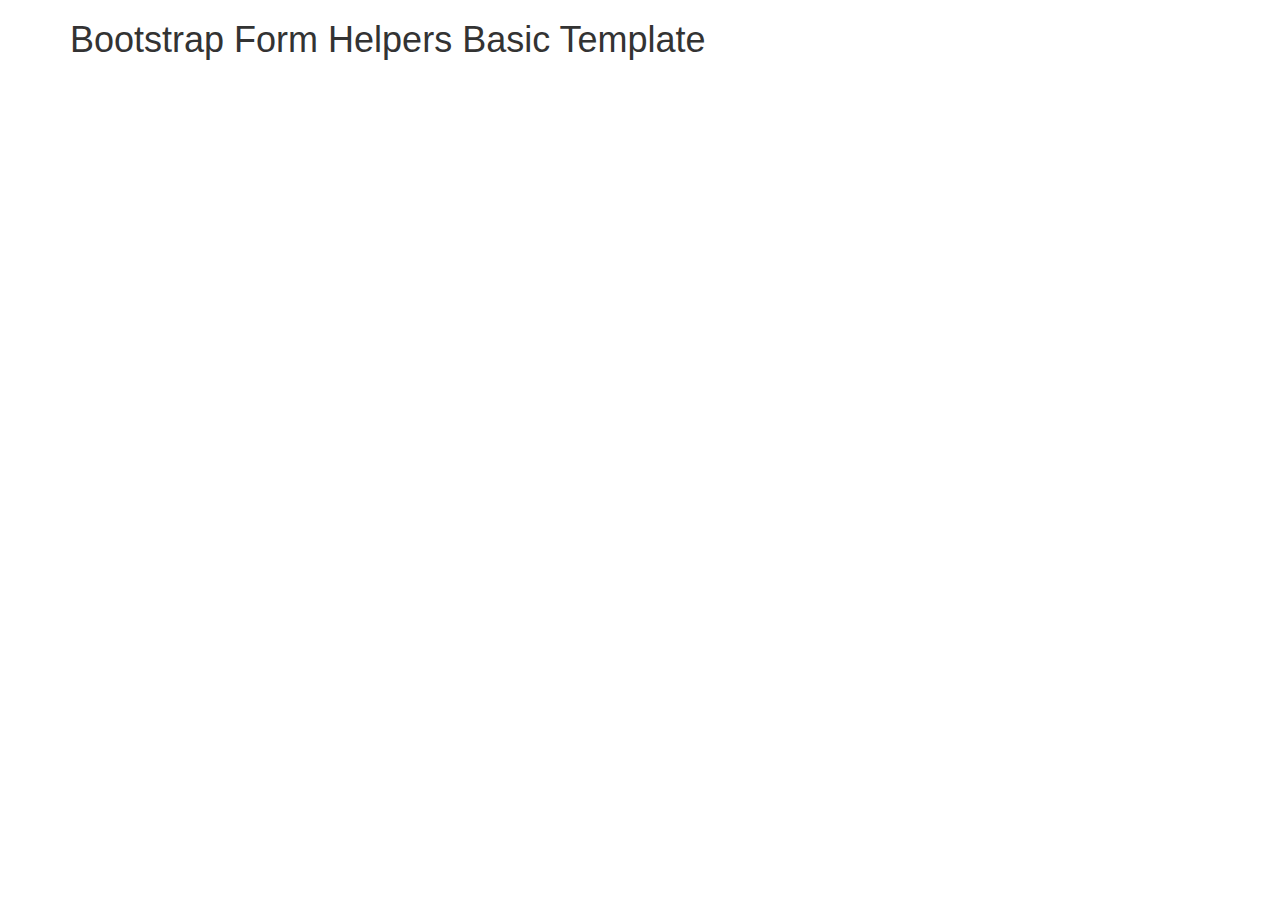
<file: visual_ui/www/form_helpers/index.html>
<!DOCTYPE html>
<html>
  <head>
	<title>Bootstrap Form Helpers Basic Template</title>
	<meta charset="utf-8">
	<meta http-equiv="X-UA-Compatible" content="IE=edge">
	<meta name="viewport" content="width=device-width, initial-scale=1">
	<!-- Bootstrap -->
	<link href="https://maxcdn.bootstrapcdn.com/bootstrap/3.3.7/css/bootstrap.min.css" rel="stylesheet" media="screen">
	
	<!-- Bootstrap Form Helpers -->
	<link href="dist/css/bootstrap-formhelpers.min.css" rel="stylesheet" media="screen">

	<!-- HTML5 shim and Respond.js IE8 support of HTML5 elements and media queries -->
	<!--[if lt IE 9]>
	  <script src="js/html5shiv.js"></script>
	  <script src="js/respond.min.js"></script>
	<![endif]-->
  </head>
  <body>
	<div class="container">
		<div class="row">
			<div class="col-md-12">
				<h1>Bootstrap Form Helpers Basic Template</h1>
			</div>
		</div>
	</div>

	<!-- jQuery -->
	<script src="https://cdnjs.cloudflare.com/ajax/libs/jquery/3.3.1/jquery.min.js"></script>
	
	<!-- Bootstrap -->
	<script src="https://maxcdn.bootstrapcdn.com/bootstrap/3.3.7/js/bootstrap.min.js"></script>
	
	<!-- Bootstrap Form Helpers -->
	<script src="dist/js/bootstrap-formhelpers.min.js"></script>
  </body>
</html>
</file>
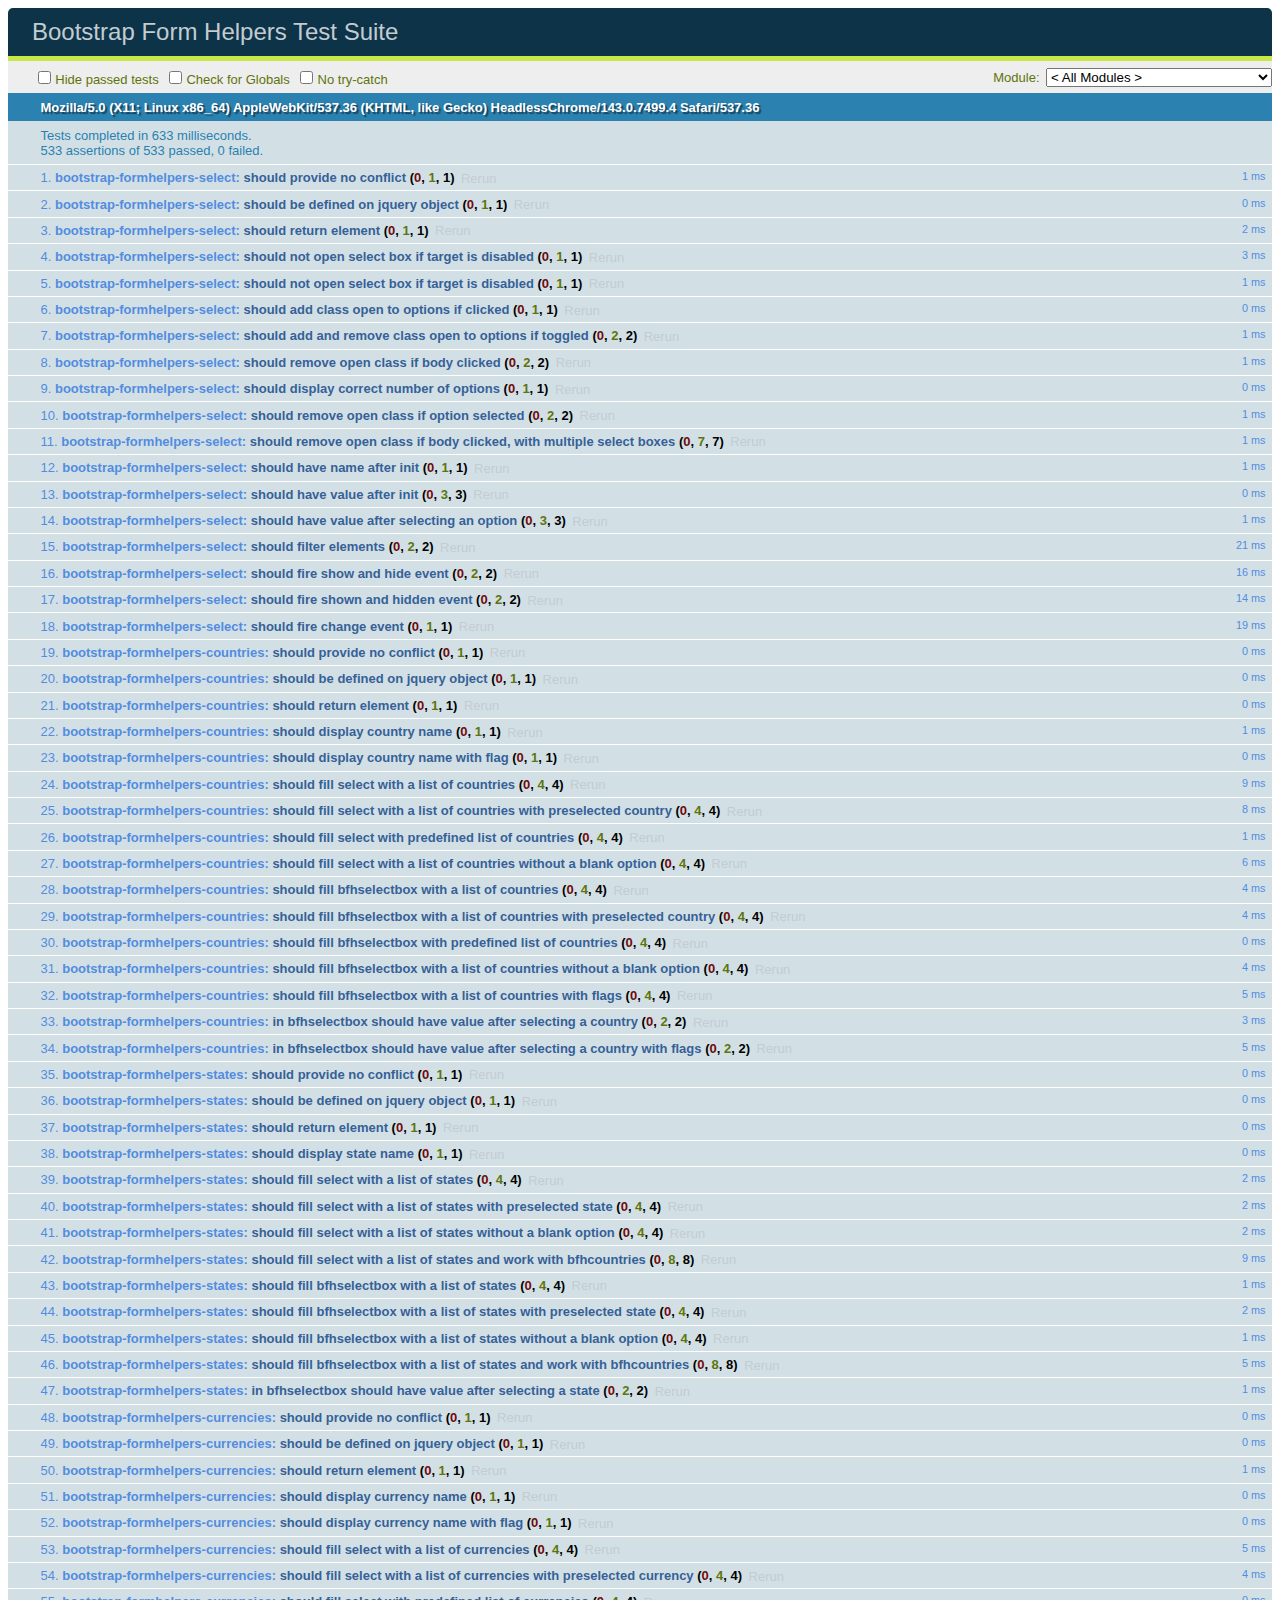
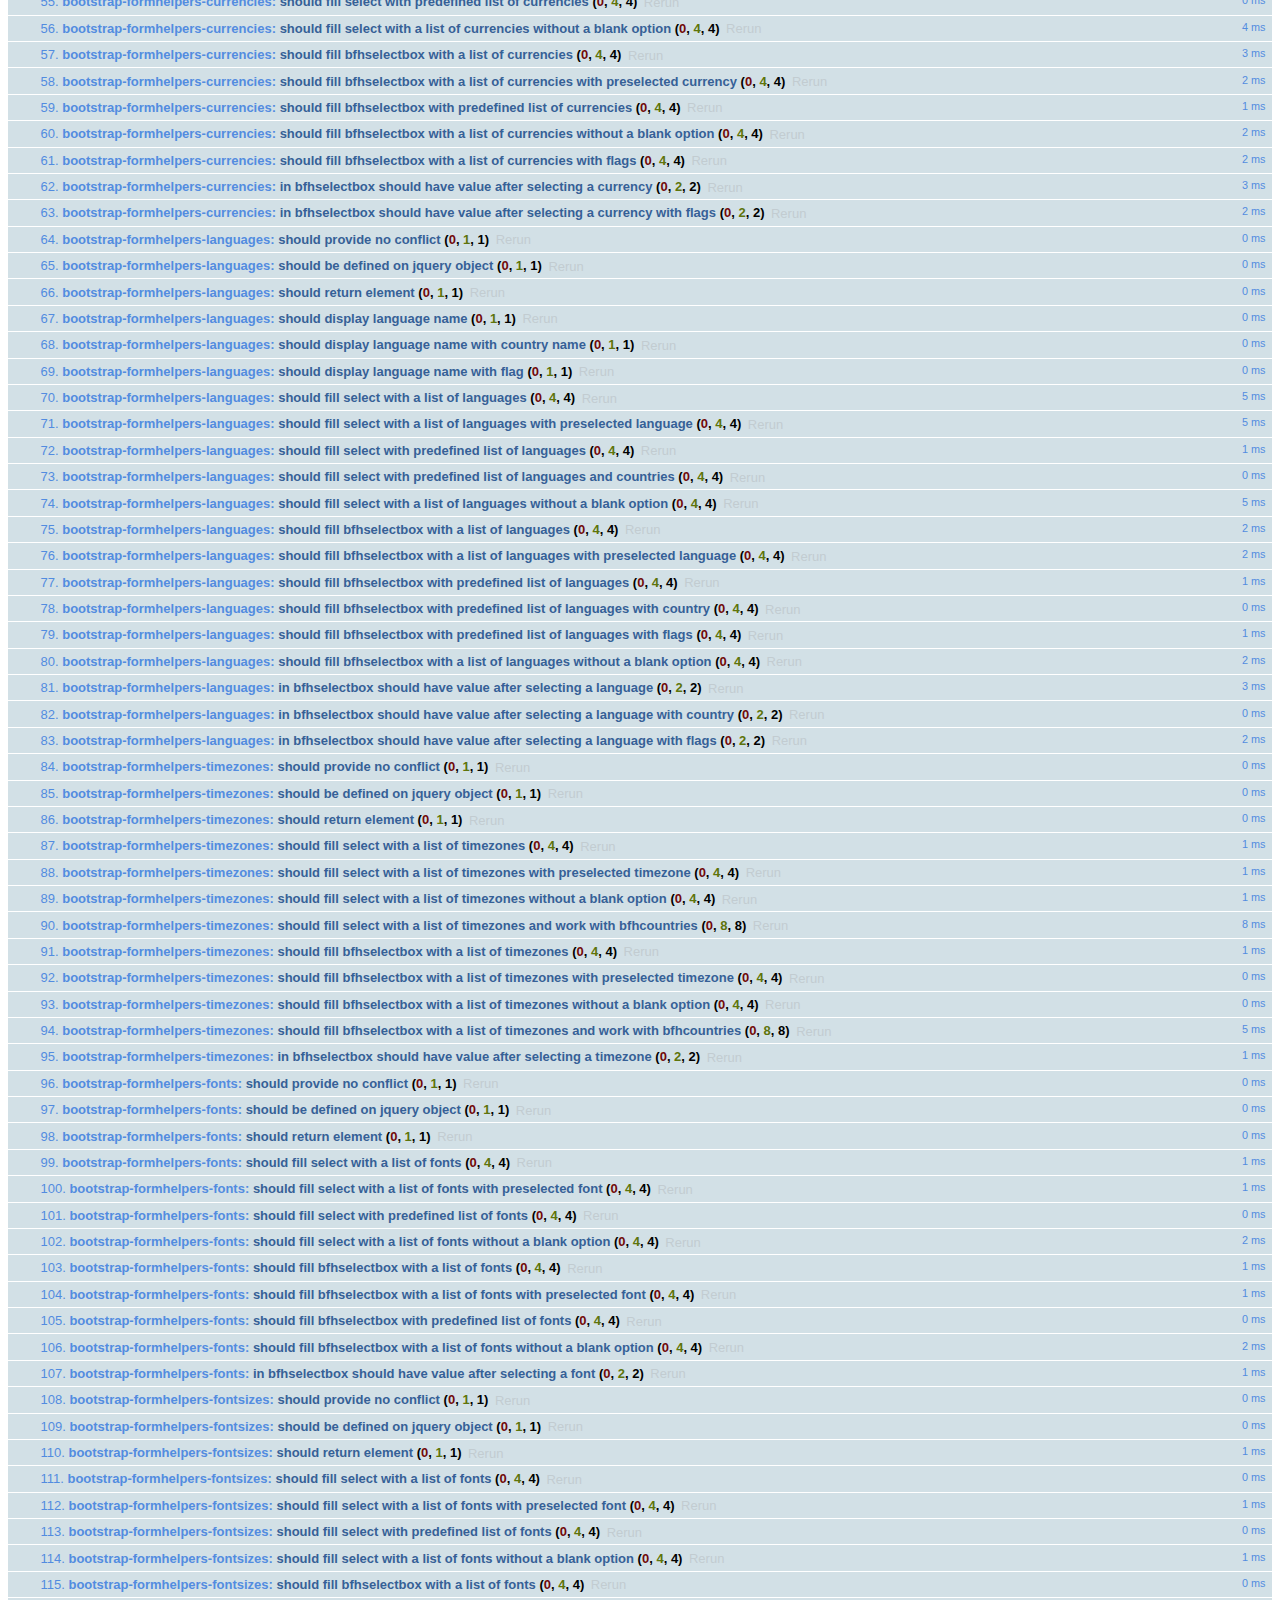
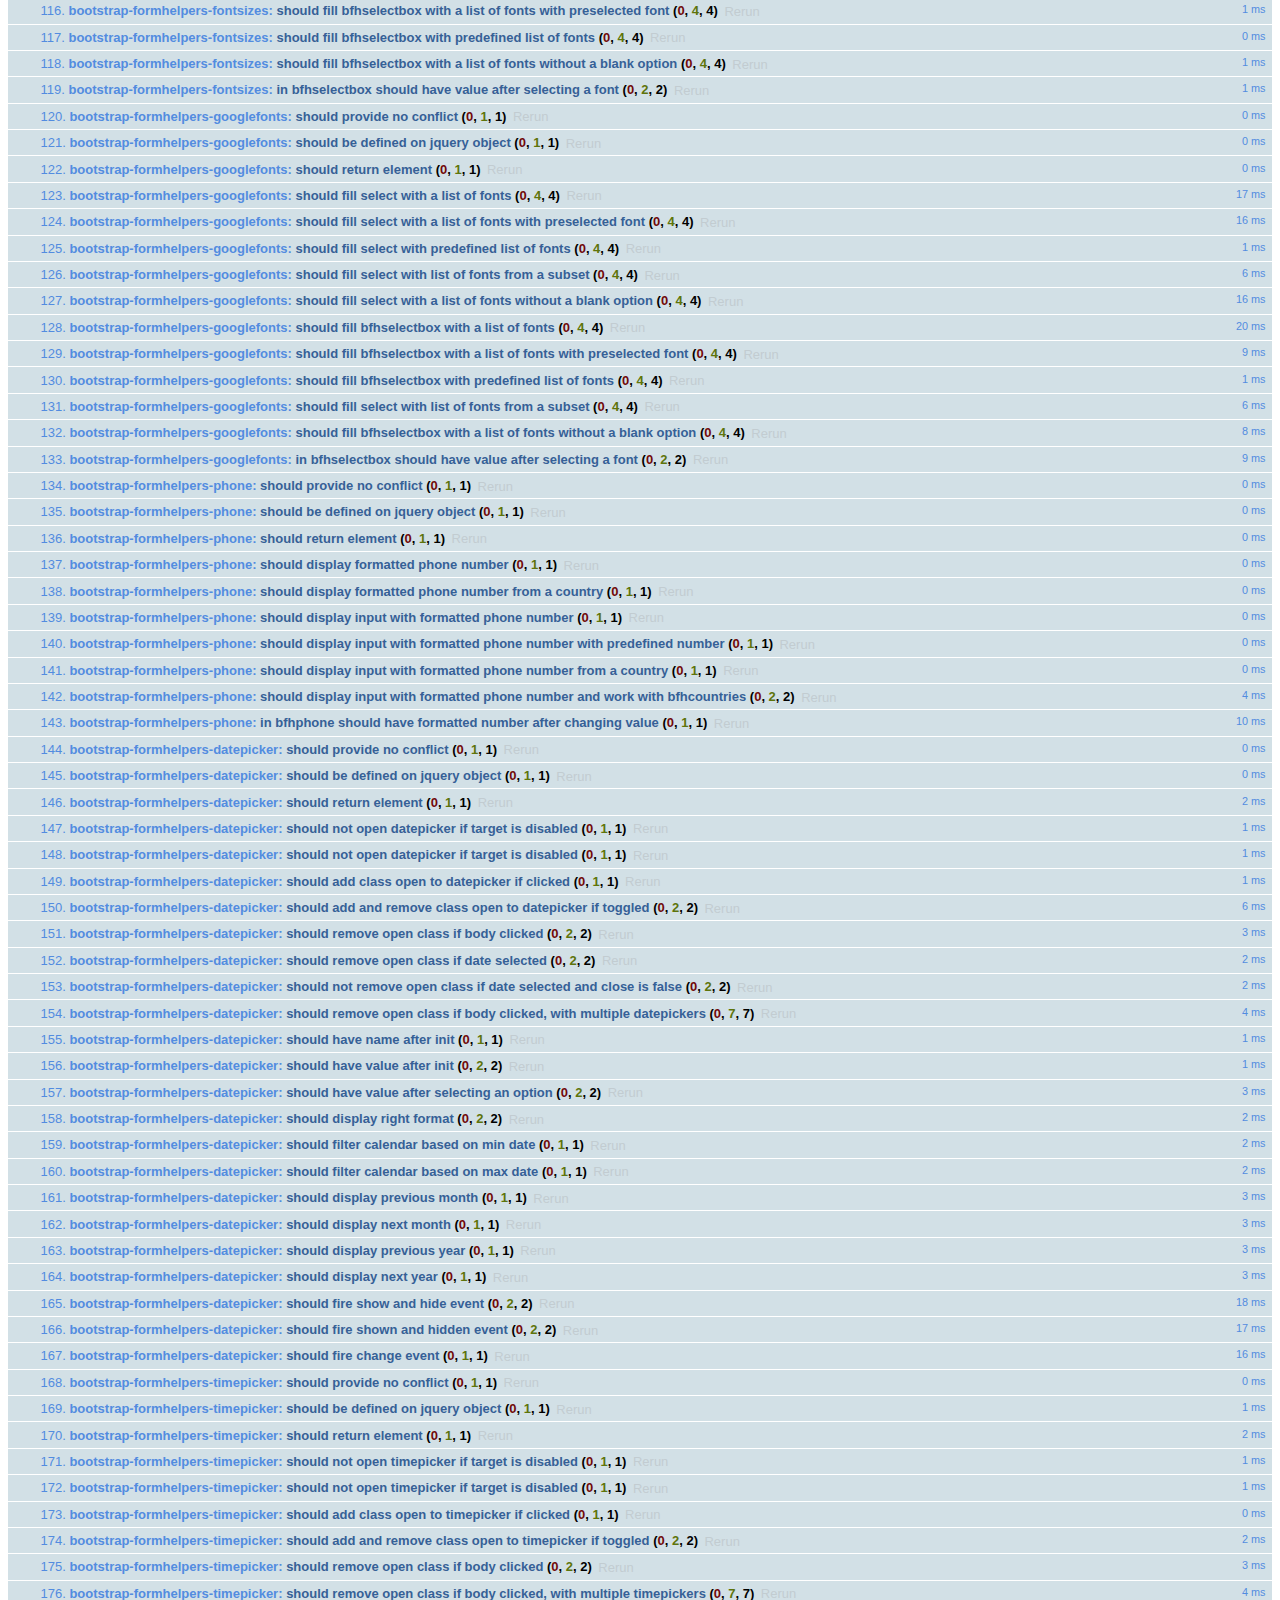
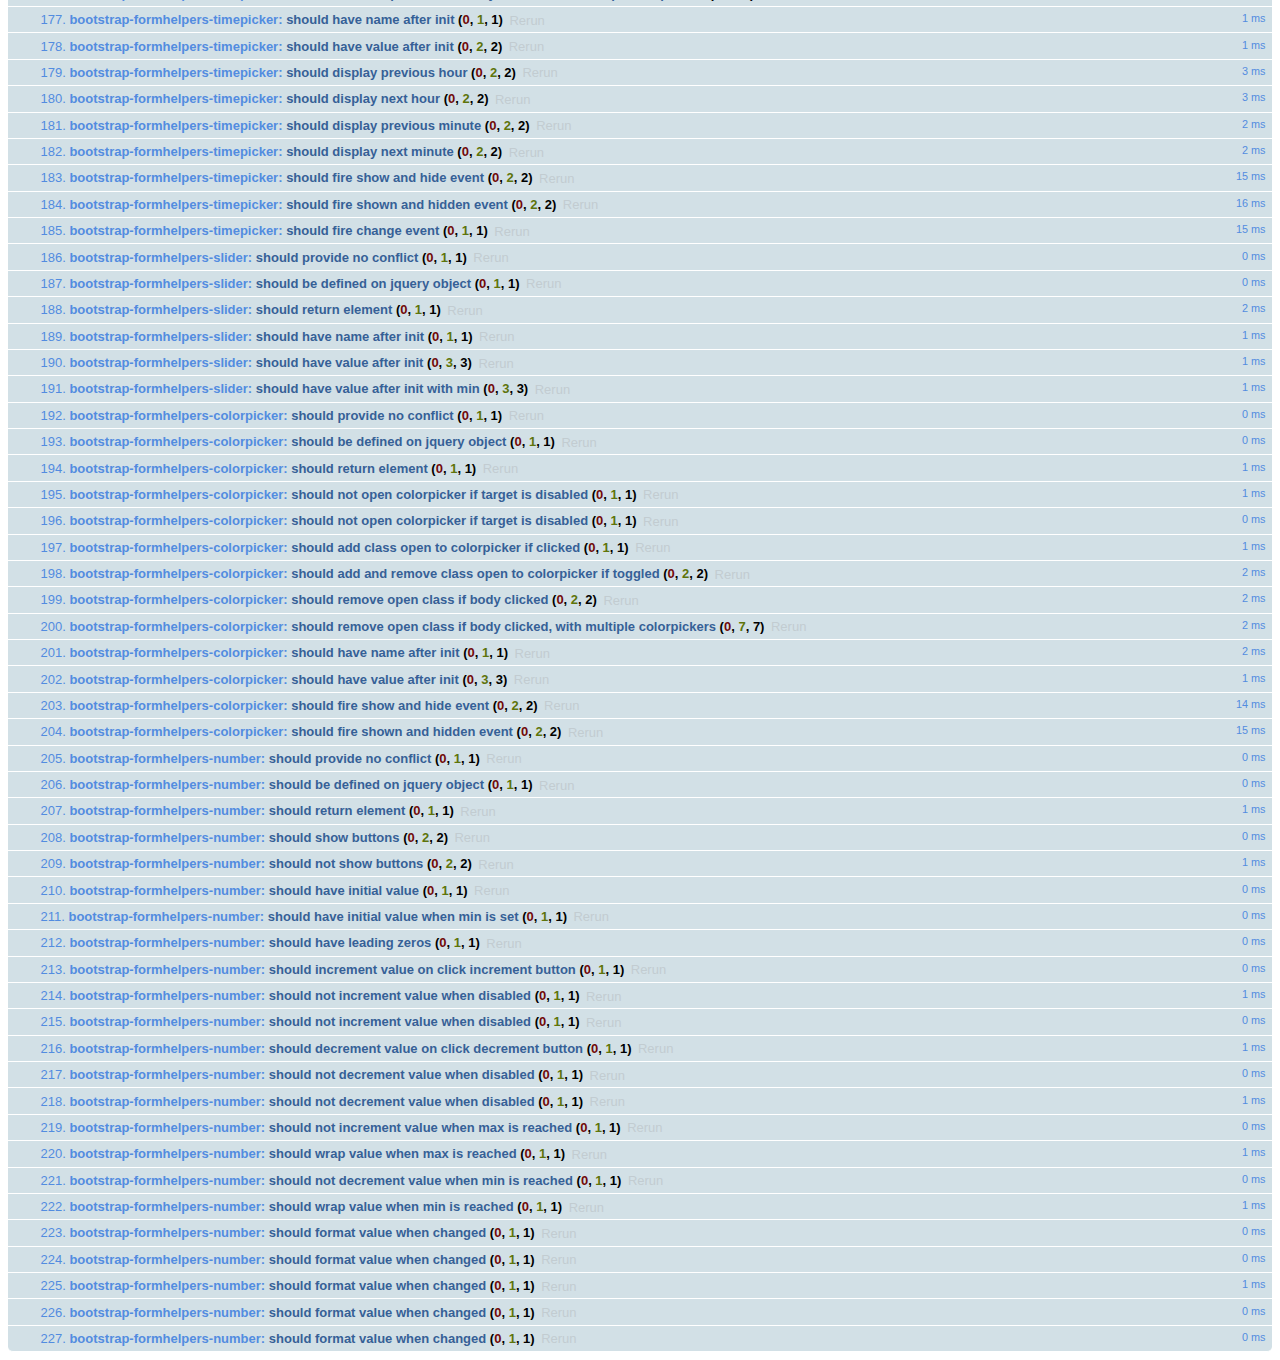
<file: visual_ui/www/form_helpers/js/tests/index.html>
<!DOCTYPE HTML>
<html>
<head>
  <title>Bootstrap Form Helpers Test Suite</title>

  <!-- jquery -->
  <script src="vendor/js/jquery-1.10.2.js"></script>

  <!-- qunit -->
  <link rel="stylesheet" href="vendor/css/qunit-1.12.0.css" media="screen">
  <script src="vendor/js/qunit-1.12.0.js"></script>

  <!-- language files -->
  <script src="../../js/lang/en_US/bootstrap-formhelpers-countries.en_US.js"></script>
  <script src="../../js/lang/en_US/bootstrap-formhelpers-states.en_US.js"></script>
  <script src="../../js/lang/en_US/bootstrap-formhelpers-currencies.en_US.js"></script>
  <script src="../../js/lang/en_US/bootstrap-formhelpers-languages.en_US.js"></script>
  <script src="../../js/lang/en_US/bootstrap-formhelpers-timezones.en_US.js"></script>
  <script src="../../js/lang/en_US/bootstrap-formhelpers-fonts.en_US.js"></script>
  <script src="../../js/lang/en_US/bootstrap-formhelpers-fontsizes.en_US.js"></script>
  <script src="../../js/lang/en_US/bootstrap-formhelpers-googlefonts.en_US.js"></script>
  <script src="../../js/lang/en_US/bootstrap-formhelpers-phone.en_US.js"></script>
  <script src="../../js/lang/en_US/bootstrap-formhelpers-datepicker.en_US.js"></script>
  <script src="../../js/lang/en_US/bootstrap-formhelpers-timepicker.en_US.js"></script>
  
  <!-- plugin sources -->
  <script src="../../js/bootstrap-formhelpers-selectbox.js"></script>
  <script src="../../js/bootstrap-formhelpers-countries.js"></script>
  <script src="../../js/bootstrap-formhelpers-states.js"></script>
  <script src="../../js/bootstrap-formhelpers-currencies.js"></script>
  <script src="../../js/bootstrap-formhelpers-languages.js"></script>
  <script src="../../js/bootstrap-formhelpers-timezones.js"></script>
  <script src="../../js/bootstrap-formhelpers-fonts.js"></script>
  <script src="../../js/bootstrap-formhelpers-fontsizes.js"></script>
  <script src="../../js/bootstrap-formhelpers-googlefonts.js"></script>
  <script src="../../js/bootstrap-formhelpers-phone.js"></script>
  <script src="../../js/bootstrap-formhelpers-datepicker.js"></script>
  <script src="../../js/bootstrap-formhelpers-timepicker.js"></script>
  <script src="../../js/bootstrap-formhelpers-slider.js"></script>
  <script src="../../js/bootstrap-formhelpers-colorpicker.js"></script>
  <script src="../../js/bootstrap-formhelpers-number.js"></script>

  <!-- unit tests -->
  <script src="unit/bootstrap-formhelpers-selectbox.js"></script>
  <script src="unit/bootstrap-formhelpers-countries.js"></script>
  <script src="unit/bootstrap-formhelpers-states.js"></script>
  <script src="unit/bootstrap-formhelpers-currencies.js"></script>
  <script src="unit/bootstrap-formhelpers-languages.js"></script>
  <script src="unit/bootstrap-formhelpers-timezones.js"></script>
  <script src="unit/bootstrap-formhelpers-fonts.js"></script>
  <script src="unit/bootstrap-formhelpers-fontsizes.js"></script>
  <script src="unit/bootstrap-formhelpers-googlefonts.js"></script>
  <script src="unit/bootstrap-formhelpers-phone.js"></script>
  <script src="unit/bootstrap-formhelpers-datepicker.js"></script>
  <script src="unit/bootstrap-formhelpers-timepicker.js"></script>
  <script src="unit/bootstrap-formhelpers-slider.js"></script>
  <script src="unit/bootstrap-formhelpers-colorpicker.js"></script>
  <script src="unit/bootstrap-formhelpers-number.js"></script>

</head>
<body>
  <div id="qunit"></div>
  <div id="qunit-fixture"></div>
</body>
</html>
</file>
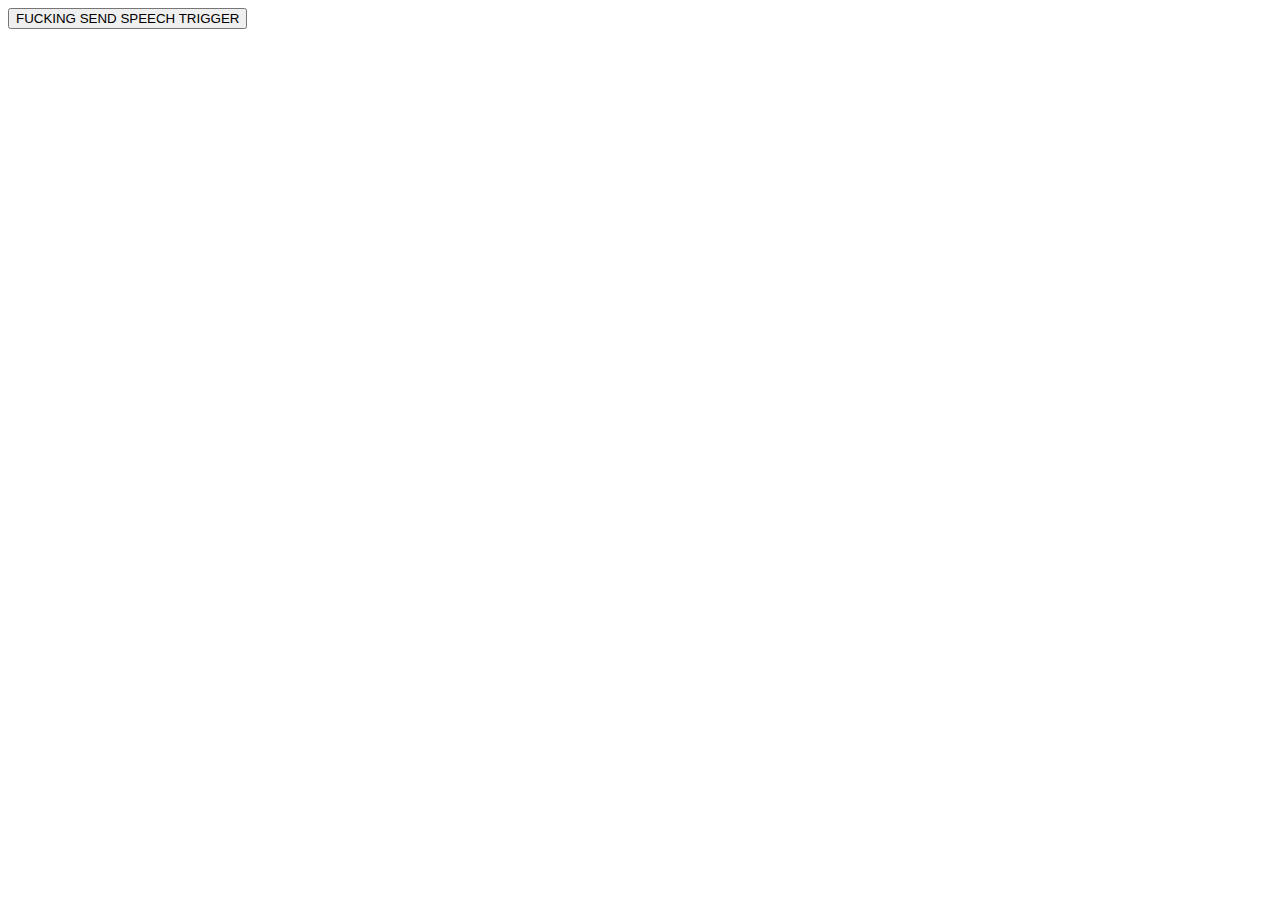
<file: visual_ui/scripts/ui.html>
<!DOCTYPE html>
<html>
<head>
<meta charset="utf-8" />
<!-- Based on demo found here:
http://wiki.ros.org/roslibjs/Tutorials/BasicRosFunctionality
http://wiki.ros.org/roslibjs/Tutorials/BasicRosFunctionality
-->

<!--
The next two lines bring in the JavaScript files that support rosbridge integration.
-->
<script type="text/javascript" src="http://static.robotwebtools.org/EventEmitter2/current/eventemitter2.min.js"></script>
<script type="text/javascript" src="http://static.robotwebtools.org/roslibjs/current/roslib.min.js"></script>

<script type="text/javascript" src="ui.js"></script>

</head>

<body>

<button id="sendMsg" type="button" onclick="pubMessage()">FUCKING SEND SPEECH TRIGGER</button>

<div id="feedback"></div>

</body>
</html>
</file>
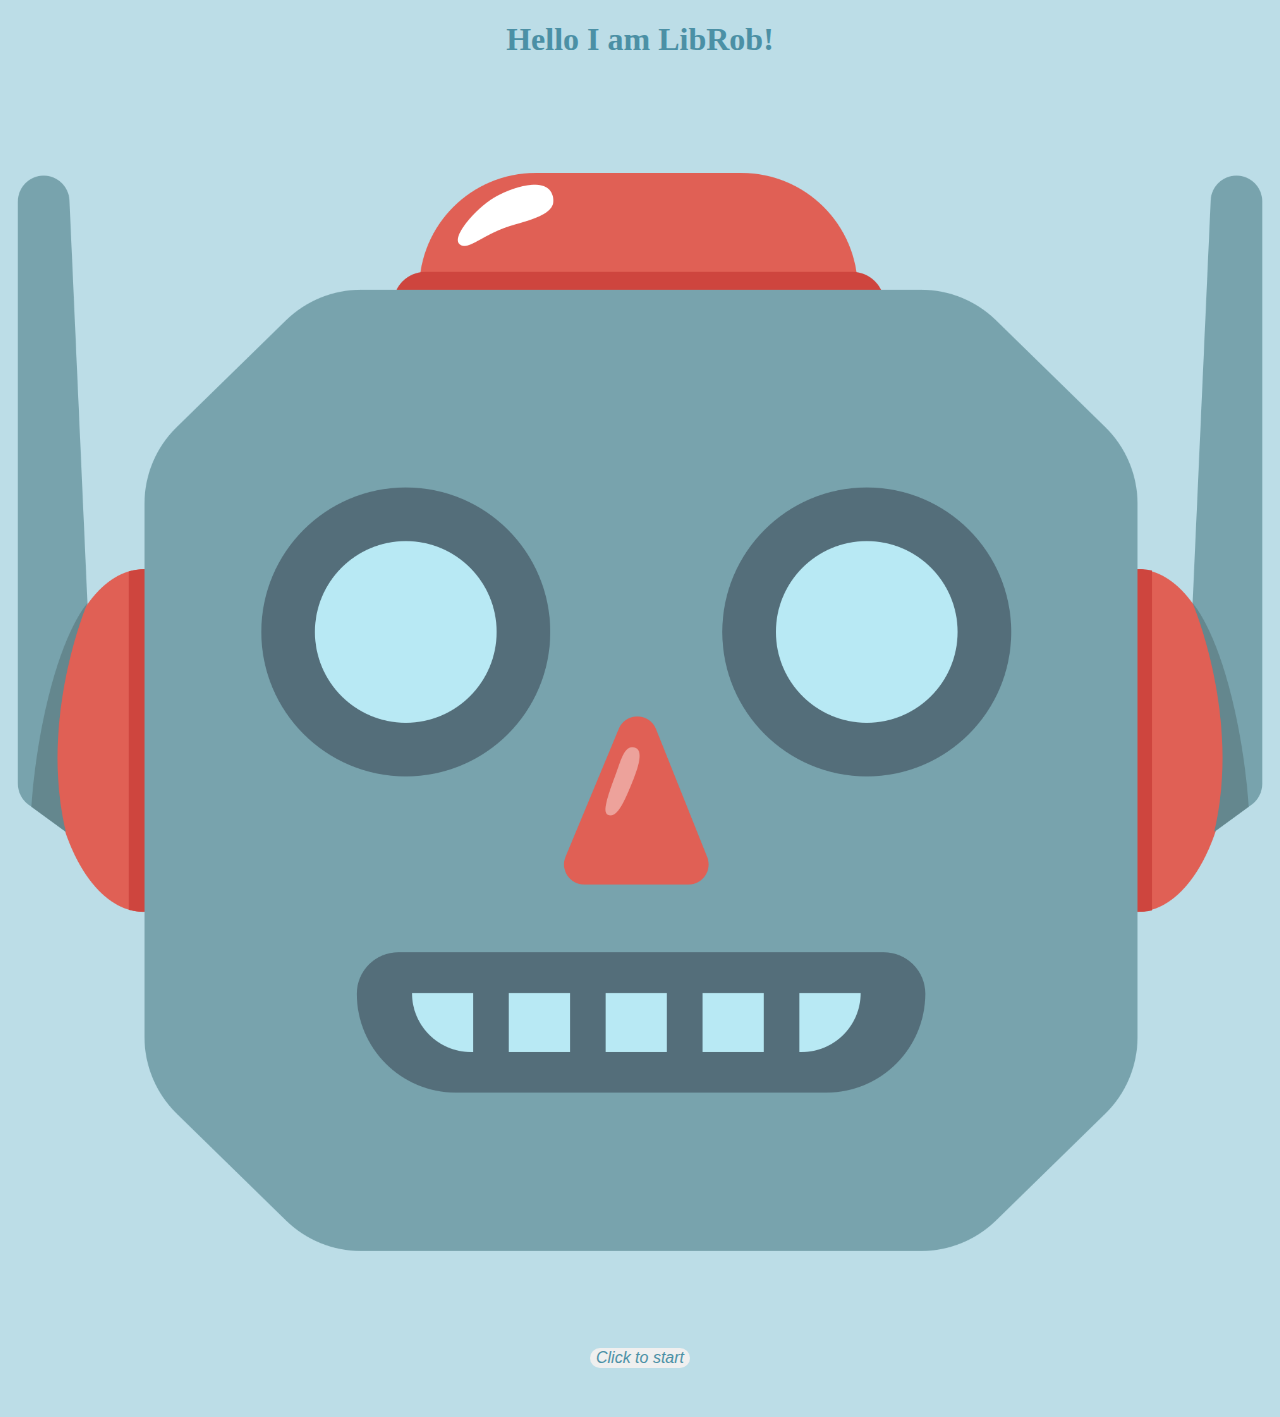
<file: visual_ui/www/ui.html>
<!DOCTYPE html>
<html>
<head>
<meta charset="utf-8" />
<!-- Based on demo found here:
http://wiki.ros.org/roslibjs/Tutorials/BasicRosFunctionality
http://wiki.ros.org/roslibjs/Tutorials/BasicRosFunctionality
-->
<link rel="stylesheet" href="ui.css">

<!--
The next two lines bring in the JavaScript files that support rosbridge integration.
-->
<script type="text/javascript" src="http://static.robotwebtools.org/EventEmitter2/current/eventemitter2.min.js"></script>
<script type="text/javascript" src="http://static.robotwebtools.org/roslibjs/current/roslib.min.js"></script>

<script type="text/javascript" src="ui.js"></script>

</head>

<body>

    <h1 id="title">Hello I am LibRob!</h1>
    <img src="robot.png" >

    <div>
        <button id="startButton" type="button" onclick="startButton_callback()">Click to start</button>
    </div>

    <div id="feedback"></div>

    <div id="textbox">

        <form>
            <input type="text" id="textInput"><br>    
        </form>
           
        <button id="searchButton" onclick="searchButton_callback()">Search book title</button>

    </div>

</body>
</html>
</file>
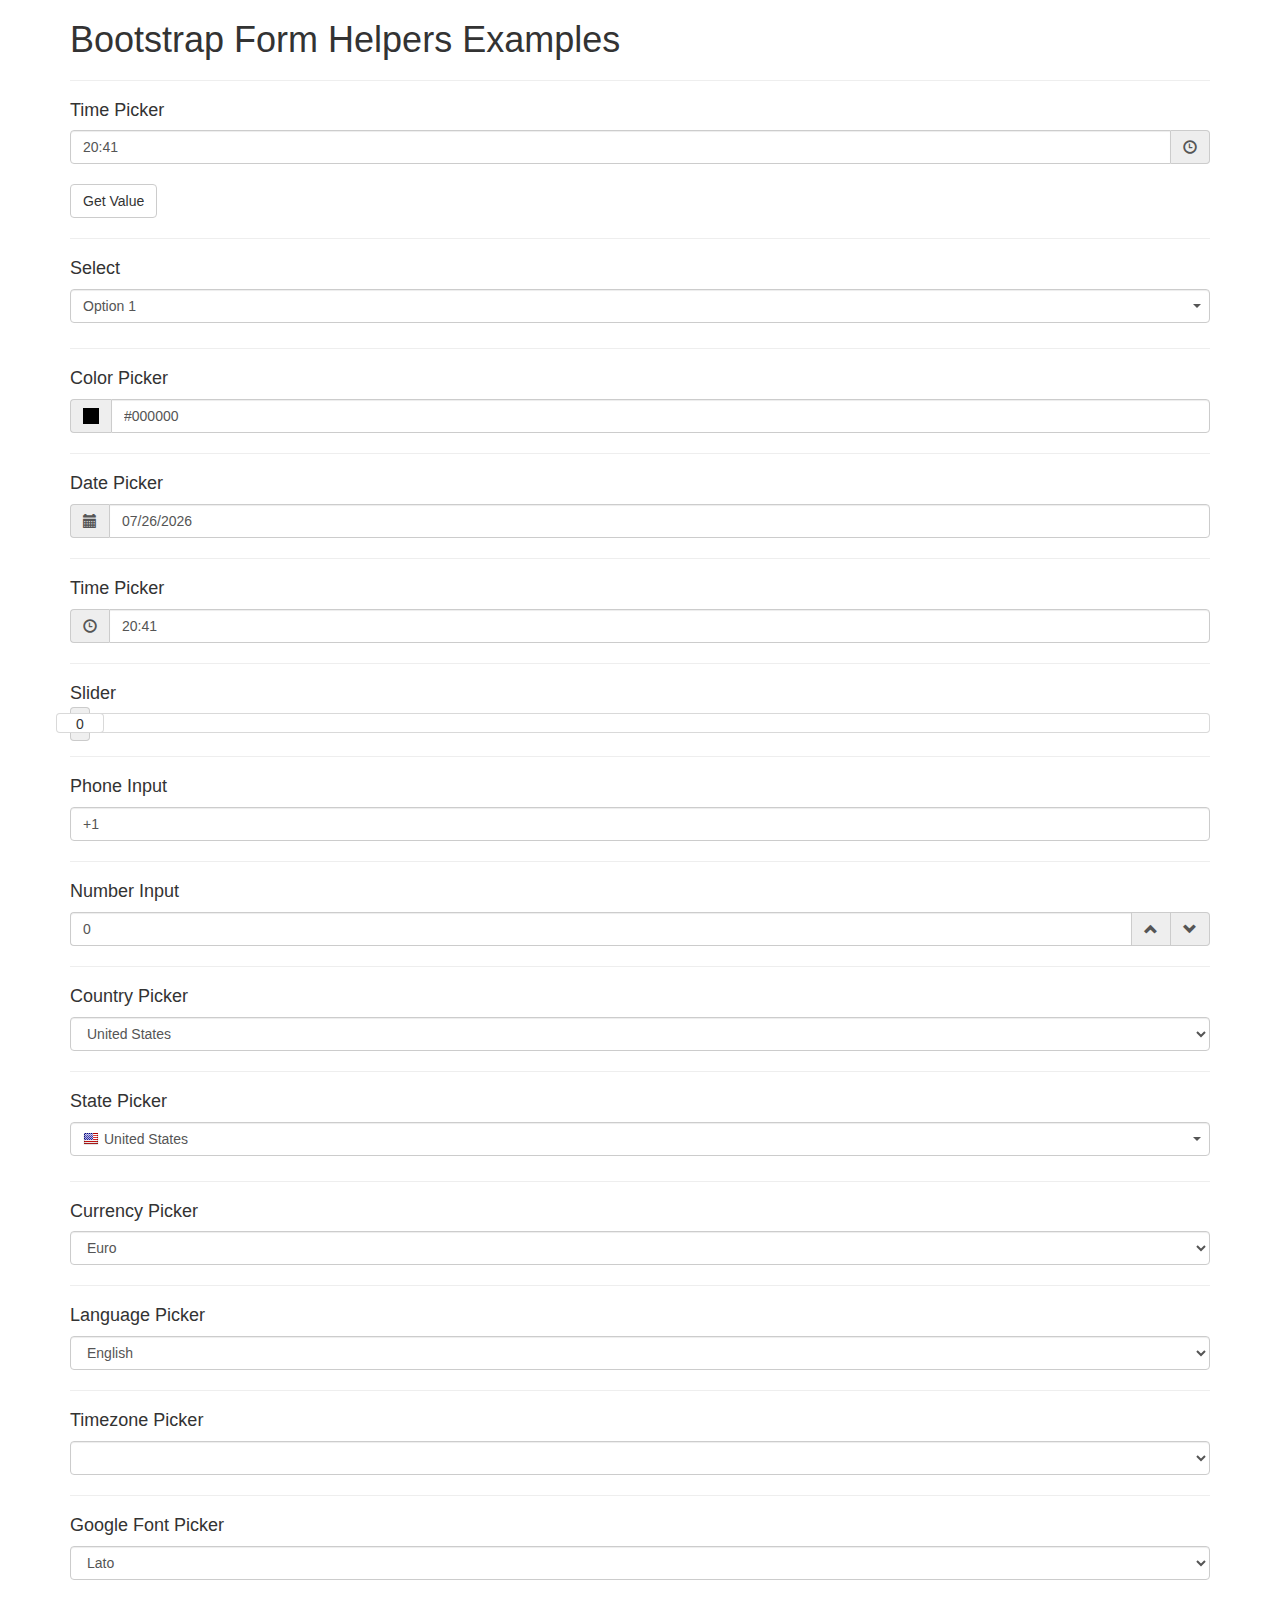
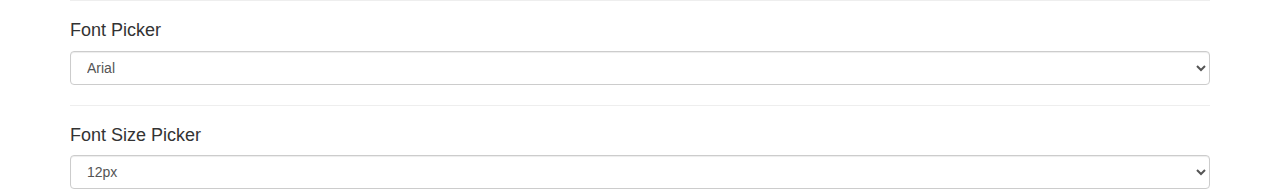
<file: visual_ui/www/form_helpers/examples.html>
<!DOCTYPE html>
<html>
  <head>
	<title>Bootstrap Form Helpers Basic Template</title>
	<meta charset="utf-8">
	<meta http-equiv="X-UA-Compatible" content="IE=edge">
	<meta name="viewport" content="width=device-width, initial-scale=1">
	<!-- Bootstrap -->
	<link href="https://maxcdn.bootstrapcdn.com/bootstrap/3.3.7/css/bootstrap.min.css" rel="stylesheet" media="screen">
	
	<!-- Bootstrap Form Helpers -->
	<link href="dist/css/bootstrap-formhelpers.min.css" rel="stylesheet" media="screen">

	<!-- HTML5 shim and Respond.js IE8 support of HTML5 elements and media queries -->
	<!--[if lt IE 9]>
	  <script src="js/html5shiv.js"></script>
	  <script src="js/respond.min.js"></script>
	<![endif]-->
  </head>
  <body>
	<div class="container">
		<div class="row">
			<div class="col-md-12">
				<h1>Bootstrap Form Helpers Examples</h1>
				<hr>
				<h4>Time Picker</h4>
				<div class="bfh-timepicker" id="timepicker" data-align="right"></div>
				<br>
				<button onclick="getVal()" class="btn btn-default">Get Value</button>
				<hr>
				<h4>Select</h4>
				<div class="bfh-selectbox" data-name="selectbox1">
					<div data-value="1">Option 1</div>
					<div data-value="2">Option 2</div>
					<div data-value="3">Option 3</div>
					<div data-value="4">Option 4</div>
					<div data-value="5">Option 5</div>
					<div data-value="6">Option 6</div>
					<div data-value="7">Option 7</div>
					<div data-value="8">Option 8</div>
					<div data-value="9">Option 9</div>
					<div data-value="10">Option 10</div>
					<div data-value="11">Option 11</div>
					<div data-value="12">Option 12</div>
					<div data-value="13">Option 13</div>
					<div data-value="14">Option 14</div>
					<div data-value="15">Option 15</div>
				</div>
				<hr>
				<h4>Color Picker</h4>
				<div class="bfh-colorpicker" data-name="colorpicker1">
				</div>
				<hr>
				<h4>Date Picker</h4>
				<div class="bfh-datepicker">
				</div>
				<hr>
				<h4>Time Picker</h4>
				<div class="bfh-timepicker">
				</div>
				<hr>
				<h4>Slider</h4>
				<div class="bfh-slider" data-name="slider1">
				</div>
				<hr>
				<h4>Phone Input</h4>
				<form action="#">
					<input type="text" class="form-control bfh-phone" data-format="+1 (ddd) ddd-dddd">
				</form>
				<hr>
				<h4>Number Input</h4>
				<form action="">
					<input type="text" class="form-control bfh-number">
				</form>
				<hr>
				<h4>Country Picker</h4>
				<form action="">
					<select class="form-control bfh-countries" data-country="US"></select>
				</form>
				<hr>
				<h4>State Picker</h4>
				<div class="bfh-selectbox bfh-countries" data-country="US" data-flags="true">
				</div>
				<hr>
				<h4>Currency Picker</h4>
				<form action="">
					<select class="form-control bfh-currencies" data-currency="EUR"></select>
				</form>
				<hr>
				<h4>Language Picker</h4>
				<form action="">
					<select class="form-control bfh-languages" data-language="en"></select>
				</form>
				<hr>
				<h4>Timezone Picker</h4>
				<form action="">
					<select class="form-control bfh-timezones" data-country="US"></select>
				</form>
				<hr>
				<h4>Google Font Picker</h4>
				<form action="">
					<select class="form-control bfh-googlefonts" data-font="Lato"></select>
				</form>
				<hr>
				<h4>Font Picker</h4>
				<form action="">
						<select class="form-control bfh-fonts" data-font="Arial"></select>
				</form>
				<hr>
				<h4>Font Size Picker</h4>
				<form action="">
					<select class="form-control bfh-fontsizes" data-fontsize="12"></select>
				</form>
			</div>
		</div>
	</div>

	<!-- jQuery -->
	<script src="https://cdnjs.cloudflare.com/ajax/libs/jquery/3.3.1/jquery.min.js"></script>
	
	<!-- Bootstrap -->
	<script src="https://maxcdn.bootstrapcdn.com/bootstrap/3.3.7/js/bootstrap.min.js"></script>
	
	<!-- Bootstrap Form Helpers -->
	<script src="dist/js/bootstrap-formhelpers.min.js"></script>
	<script>
	function getVal() {
		// This will get the value of #timepicker
		alert($("#timepicker").val())
	}
	</script>
  </body>
</html>
</file>
<file: visual_ui/www/ui.css>
body {
    background-color: rgb(188, 221, 231);
}

h1 {
    text-align: center;
    color: rgb(75, 144, 165);
    font-size:2em;
}

button {
    color: rgb(75, 144, 165);
    border-radius: 30px;
    border: none;
    text-align: center;
    font-style: italic;
    cursor: pointer;
    font-size: 1em;
}

div {
    text-align: center;
}

img {
    margin-left: auto;
    margin-right: auto;
    max-width: 100%;
    max-height: 100%;
}


#textbox{
    visibility: hidden;
}

#startDiv{
    visibility: visible;
}


#selector{
    color:#e06055;
}

#result_table{
    display: block;
    max-height: 60vh;
    overflow-y: auto;
    -ms-overflow-style: -ms-autohiding-scrollbar;
}

.bd-example-modal-lg .modal-dialog{
    display: table;
    position: relative;
    margin: 0 auto;
    top: calc(50% - 24px);
}

.bd-example-modal-lg .modal-dialog .modal-content{
background-color: transparent;
border: none;
}

.blinking{
	animation:blinkingText 2s infinite;
}
@keyframes blinkingText{
	0%{		color: #e06055;	}
	50%{	color: transparent;	}
	100%{	color: #e06055;	}
}

.speech-bubble {
	position: absolute;
	background: white;
	border-radius: .4em;
    width: 70%;
    top: 5vh;
    right: 0;
    left: 0;
    margin-left: auto;
    margin-right: auto;
    z-index: 2000;
    box-shadow: 2px 2px 5px grey;
    font-size: 30px;
    padding: 10px;
}

.speech-bubble:after {
	content: '';
	position: absolute;
	bottom: 0;
	left: 50%;
	width: 0;
	height: 0;
	border: 0.688em solid transparent;
	border-top-color: white;
	border-bottom: 0;
	margin-left: -0.687em;
	margin-bottom: -0.687em;
}
</file>
<file: visual_ui/www/form_helpers/js/tests/vendor/css/qunit-1.12.0.css>
/**
 * QUnit v1.12.0 - A JavaScript Unit Testing Framework
 *
 * http://qunitjs.com
 *
 * Copyright 2012 jQuery Foundation and other contributors
 * Released under the MIT license.
 * http://jquery.org/license
 */

/** Font Family and Sizes */

#qunit-tests, #qunit-header, #qunit-banner, #qunit-testrunner-toolbar, #qunit-userAgent, #qunit-testresult {
	font-family: "Helvetica Neue Light", "HelveticaNeue-Light", "Helvetica Neue", Calibri, Helvetica, Arial, sans-serif;
}

#qunit-testrunner-toolbar, #qunit-userAgent, #qunit-testresult, #qunit-tests li { font-size: small; }
#qunit-tests { font-size: smaller; }


/** Resets */

#qunit-tests, #qunit-header, #qunit-banner, #qunit-userAgent, #qunit-testresult, #qunit-modulefilter {
	margin: 0;
	padding: 0;
}


/** Header */

#qunit-header {
	padding: 0.5em 0 0.5em 1em;

	color: #8699a4;
	background-color: #0d3349;

	font-size: 1.5em;
	line-height: 1em;
	font-weight: normal;

	border-radius: 5px 5px 0 0;
	-moz-border-radius: 5px 5px 0 0;
	-webkit-border-top-right-radius: 5px;
	-webkit-border-top-left-radius: 5px;
}

#qunit-header a {
	text-decoration: none;
	color: #c2ccd1;
}

#qunit-header a:hover,
#qunit-header a:focus {
	color: #fff;
}

#qunit-testrunner-toolbar label {
	display: inline-block;
	padding: 0 .5em 0 .1em;
}

#qunit-banner {
	height: 5px;
}

#qunit-testrunner-toolbar {
	padding: 0.5em 0 0.5em 2em;
	color: #5E740B;
	background-color: #eee;
	overflow: hidden;
}

#qunit-userAgent {
	padding: 0.5em 0 0.5em 2.5em;
	background-color: #2b81af;
	color: #fff;
	text-shadow: rgba(0, 0, 0, 0.5) 2px 2px 1px;
}

#qunit-modulefilter-container {
	float: right;
}

/** Tests: Pass/Fail */

#qunit-tests {
	list-style-position: inside;
}

#qunit-tests li {
	padding: 0.4em 0.5em 0.4em 2.5em;
	border-bottom: 1px solid #fff;
	list-style-position: inside;
}

#qunit-tests.hidepass li.pass, #qunit-tests.hidepass li.running  {
	display: none;
}

#qunit-tests li strong {
	cursor: pointer;
}

#qunit-tests li a {
	padding: 0.5em;
	color: #c2ccd1;
	text-decoration: none;
}
#qunit-tests li a:hover,
#qunit-tests li a:focus {
	color: #000;
}

#qunit-tests li .runtime {
	float: right;
	font-size: smaller;
}

.qunit-assert-list {
	margin-top: 0.5em;
	padding: 0.5em;

	background-color: #fff;

	border-radius: 5px;
	-moz-border-radius: 5px;
	-webkit-border-radius: 5px;
}

.qunit-collapsed {
	display: none;
}

#qunit-tests table {
	border-collapse: collapse;
	margin-top: .2em;
}

#qunit-tests th {
	text-align: right;
	vertical-align: top;
	padding: 0 .5em 0 0;
}

#qunit-tests td {
	vertical-align: top;
}

#qunit-tests pre {
	margin: 0;
	white-space: pre-wrap;
	word-wrap: break-word;
}

#qunit-tests del {
	background-color: #e0f2be;
	color: #374e0c;
	text-decoration: none;
}

#qunit-tests ins {
	background-color: #ffcaca;
	color: #500;
	text-decoration: none;
}

/*** Test Counts */

#qunit-tests b.counts                       { color: black; }
#qunit-tests b.passed                       { color: #5E740B; }
#qunit-tests b.failed                       { color: #710909; }

#qunit-tests li li {
	padding: 5px;
	background-color: #fff;
	border-bottom: none;
	list-style-position: inside;
}

/*** Passing Styles */

#qunit-tests li li.pass {
	color: #3c510c;
	background-color: #fff;
	border-left: 10px solid #C6E746;
}

#qunit-tests .pass                          { color: #528CE0; background-color: #D2E0E6; }
#qunit-tests .pass .test-name               { color: #366097; }

#qunit-tests .pass .test-actual,
#qunit-tests .pass .test-expected           { color: #999999; }

#qunit-banner.qunit-pass                    { background-color: #C6E746; }

/*** Failing Styles */

#qunit-tests li li.fail {
	color: #710909;
	background-color: #fff;
	border-left: 10px solid #EE5757;
	white-space: pre;
}

#qunit-tests > li:last-child {
	border-radius: 0 0 5px 5px;
	-moz-border-radius: 0 0 5px 5px;
	-webkit-border-bottom-right-radius: 5px;
	-webkit-border-bottom-left-radius: 5px;
}

#qunit-tests .fail                          { color: #000000; background-color: #EE5757; }
#qunit-tests .fail .test-name,
#qunit-tests .fail .module-name             { color: #000000; }

#qunit-tests .fail .test-actual             { color: #EE5757; }
#qunit-tests .fail .test-expected           { color: green;   }

#qunit-banner.qunit-fail                    { background-color: #EE5757; }


/** Result */

#qunit-testresult {
	padding: 0.5em 0.5em 0.5em 2.5em;

	color: #2b81af;
	background-color: #D2E0E6;

	border-bottom: 1px solid white;
}
#qunit-testresult .module-name {
	font-weight: bold;
}

/** Fixture */

#qunit-fixture {
	position: absolute;
	top: -10000px;
	left: -10000px;
	width: 1000px;
	height: 1000px;
}
</file>
